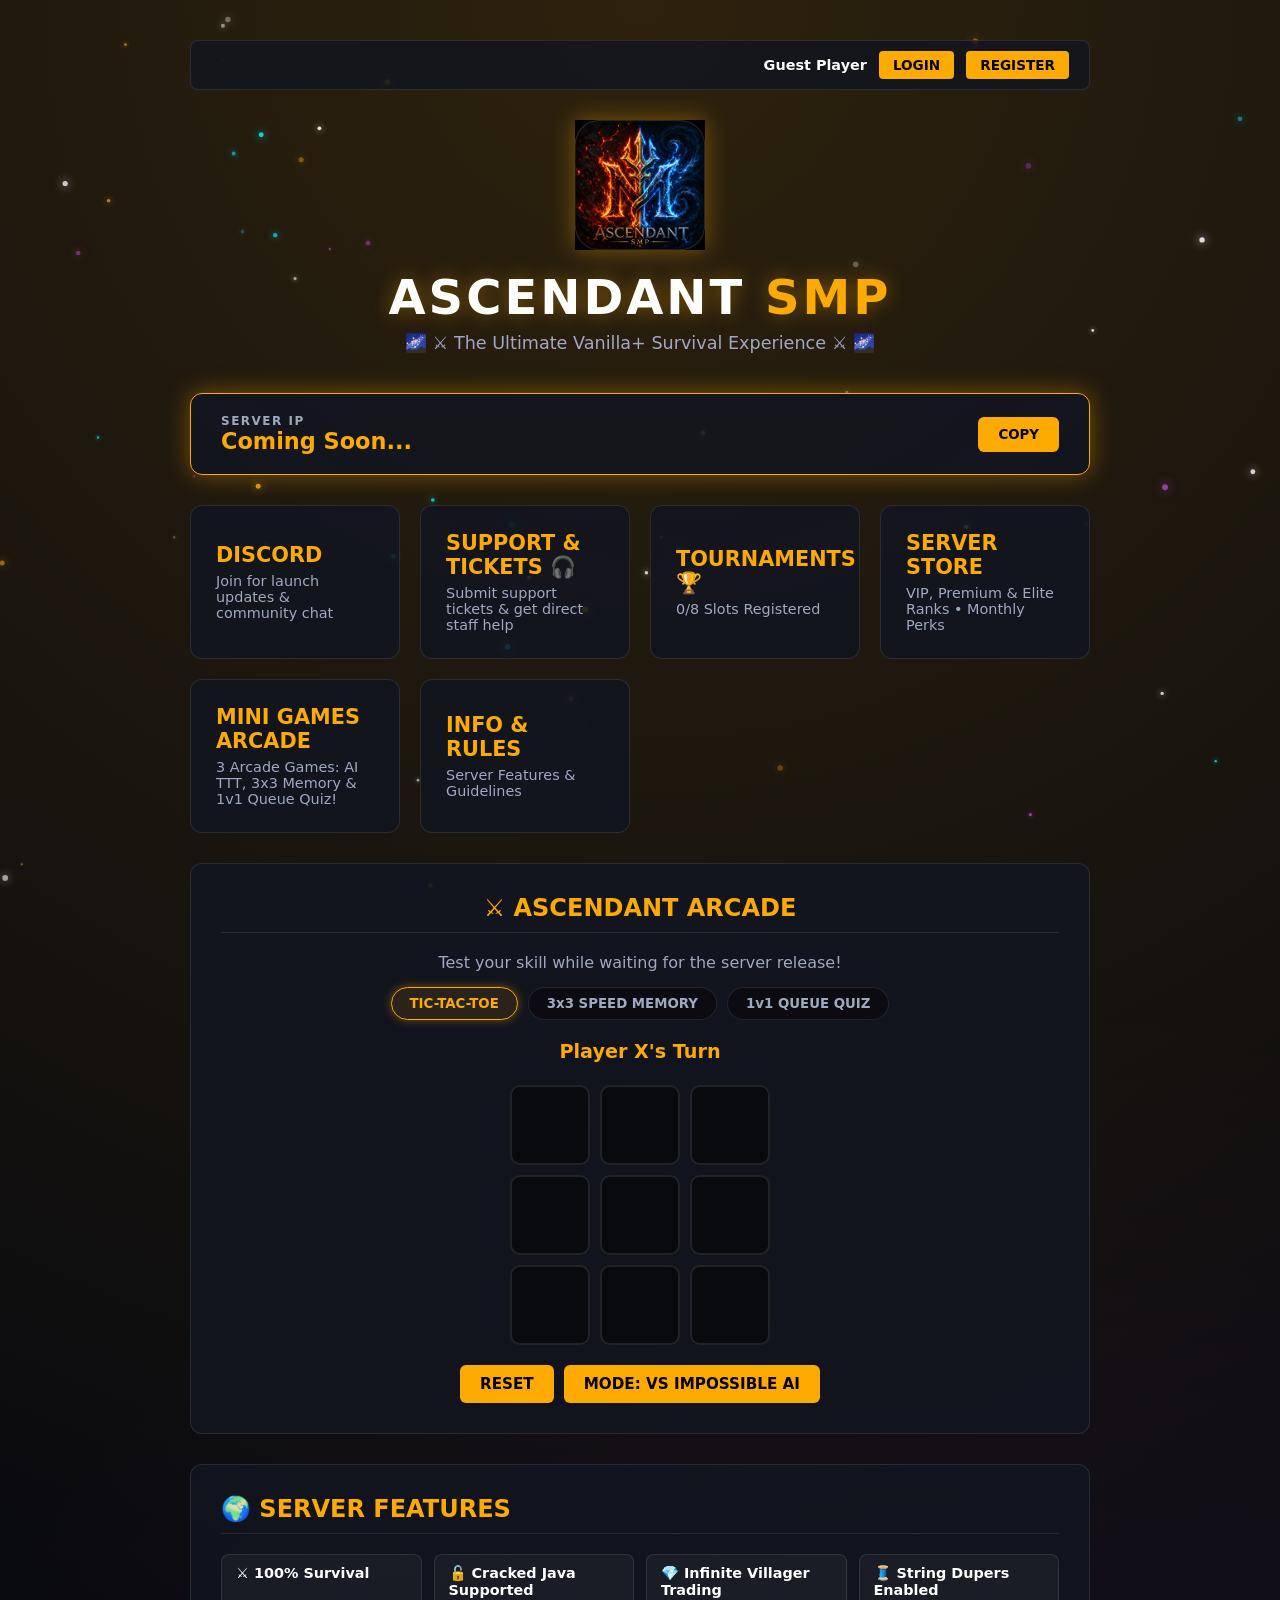
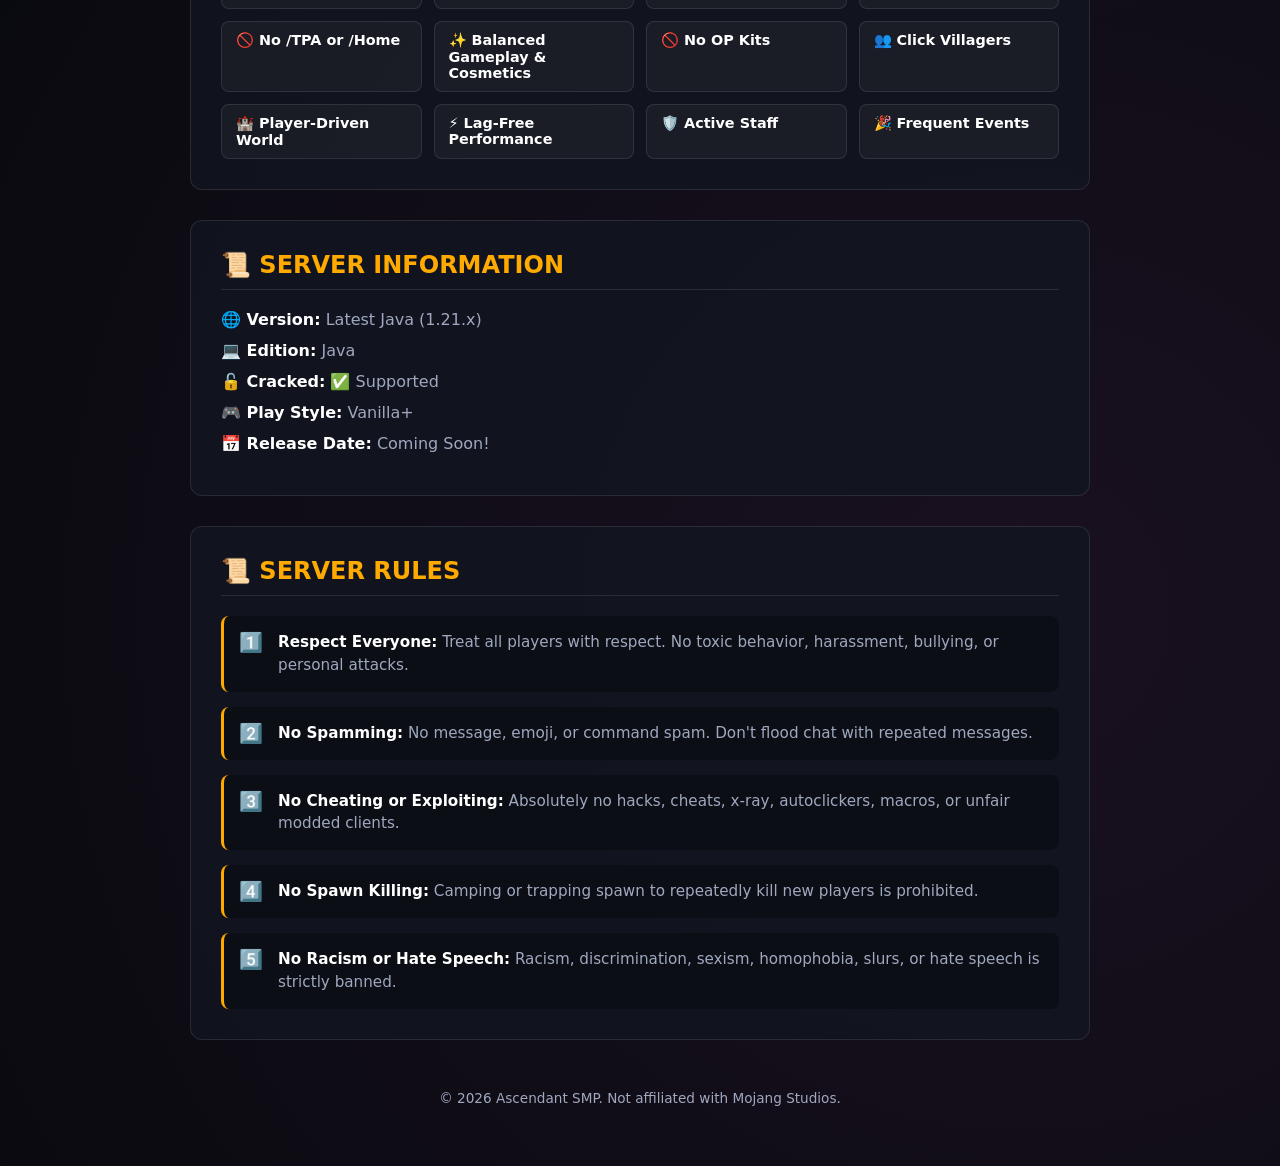
<file: index.html>
<!DOCTYPE html>
<html lang="en">
<head>
  <meta charset="UTF-8" />
  <meta name="viewport" content="width=device-width, initial-scale=1.0" />
  <title>Ascendant SMP | Official Network</title>
  <link rel="icon" type="image/png" href="logo.png">
  
  <style>
    :root {
      --bg-dark: #090a0f;
      --card-bg: rgba(18, 22, 32, 0.85);
      --gold: #ffaa00;
      --gold-glow: rgba(255, 170, 0, 0.4);
      --text-main: #ffffff;
      --text-sub: #a0a8c0;
      --border-color: rgba(255, 255, 255, 0.1);
      --elite-cyan: #00f2fe;
      --elite-glow: rgba(0, 242, 254, 0.4);
      --red: #ff4757;
      --green: #2ed573;
    }

    html { scroll-behavior: smooth; }

    * { box-sizing: border-box; margin: 0; padding: 0; font-family: 'Segoe UI', system-ui, -apple-system, sans-serif; }

    body {
      background-color: var(--bg-dark);
      background-image: 
        radial-gradient(circle at 50% 0%, rgba(255, 170, 0, 0.15) 0%, transparent 60%),
        radial-gradient(circle at 80% 80%, rgba(171, 71, 188, 0.1) 0%, transparent 50%);
      color: var(--text-main);
      min-height: 100vh;
      display: flex;
      justify-content: center;
      padding: 40px 20px;
      position: relative;
      overflow-x: hidden;
    }

    #particleCanvas {
      position: fixed;
      top: 0; left: 0;
      width: 100vw; height: 100vh;
      pointer-events: none;
      z-index: 0;
    }

    .container {
      max-width: 900px;
      width: 100%;
      display: flex;
      flex-direction: column;
      gap: 30px;
      position: relative;
      z-index: 1;
    }

    /* AUTH BAR TOP RIGHT */
    .user-auth-bar {
      display: flex;
      justify-content: flex-end;
      align-items: center;
      gap: 12px;
      background: var(--card-bg);
      border: 1px solid var(--border-color);
      padding: 10px 20px;
      border-radius: 8px;
    }

    .user-info-text {
      font-size: 0.9rem;
      font-weight: 700;
      color: var(--text-main);
    }

    .user-info-text span {
      color: var(--gold);
    }

    .auth-btn {
      background: var(--gold);
      color: #000;
      border: none;
      padding: 6px 14px;
      font-weight: 800;
      border-radius: 4px;
      cursor: pointer;
      font-size: 0.85rem;
      transition: 0.2s;
    }

    .auth-btn:hover {
      transform: scale(1.05);
    }

    .auth-btn.admin-btn {
      background: var(--elite-cyan);
    }

    .auth-btn.logout-btn {
      background: var(--red);
      color: #fff;
    }

    header { text-align: center; margin-bottom: 10px; }

    .header-logo-img {
      max-width: 130px;
      height: auto;
      margin-bottom: 15px;
      filter: drop-shadow(0px 0px 12px var(--gold-glow));
      transition: transform 0.3s ease;
    }

    .header-logo-img:hover { transform: scale(1.05); }

    .logo { font-size: 3rem; font-weight: 900; letter-spacing: 3px; text-shadow: 0 0 20px var(--gold-glow); }
    .logo span { color: var(--gold); }
    .tagline { color: var(--text-sub); font-size: 1.1rem; margin-top: 8px; }

    .ip-card {
      background: var(--card-bg);
      border: 1px solid var(--gold);
      box-shadow: 0 0 25px var(--gold-glow);
      border-radius: 12px;
      padding: 20px 30px;
      display: flex;
      justify-content: space-between;
      align-items: center;
      cursor: pointer;
      transition: transform 0.2s;
    }

    .ip-card:hover { transform: translateY(-2px); }

    .ip-info { display: flex; flex-direction: column; }
    .ip-info .label { font-size: 0.75rem; color: var(--text-sub); letter-spacing: 1.5px; font-weight: 700; }
    .ip-address { font-size: 1.4rem; font-weight: 800; color: var(--gold); }

    .copy-btn {
      background: var(--gold);
      color: #000;
      border: none;
      padding: 10px 20px;
      font-weight: 900;
      border-radius: 6px;
      cursor: pointer;
      transition: 0.2s;
    }

    .card-grid {
      display: grid;
      grid-template-columns: repeat(auto-fit, minmax(200px, 1fr));
      gap: 20px;
    }

    .card {
      background: var(--card-bg);
      border: 1px solid var(--border-color);
      border-radius: 12px;
      padding: 25px;
      text-decoration: none;
      color: var(--text-main);
      transition: all 0.25s ease;
      display: flex;
      align-items: center;
    }

    .card:hover {
      border-color: var(--gold);
      box-shadow: 0 0 20px var(--gold-glow);
      transform: translateY(-4px);
    }

    .card h3 { font-size: 1.3rem; color: var(--gold); margin-bottom: 6px; }
    .card p { color: var(--text-sub); font-size: 0.9rem; }

    .info-section {
      background: var(--card-bg);
      border: 1px solid var(--border-color);
      border-radius: 12px;
      padding: 30px;
    }

    .info-section h2 {
      font-size: 1.5rem;
      color: var(--gold);
      margin-bottom: 20px;
      border-bottom: 1px solid var(--border-color);
      padding-bottom: 10px;
    }

    .features-grid {
      display: grid;
      grid-template-columns: repeat(auto-fill, minmax(200px, 1fr));
      gap: 12px;
    }

    .feature-tag {
      background: rgba(255, 255, 255, 0.04);
      border: 1px solid var(--border-color);
      padding: 10px 14px;
      border-radius: 8px;
      font-size: 0.9rem;
      font-weight: 600;
    }

    .info-list p { margin-bottom: 12px; font-size: 1rem; color: var(--text-sub); }
    .info-list strong { color: var(--text-main); }

    .rules-box { display: flex; flex-direction: column; gap: 15px; }

    .rule-item {
      display: flex;
      gap: 15px;
      background: rgba(0, 0, 0, 0.3);
      padding: 15px;
      border-radius: 8px;
      border-left: 3px solid var(--gold);
    }

    .rule-num { font-size: 1.2rem; }
    .rule-item p { font-size: 0.95rem; color: var(--text-sub); line-height: 1.5; }
    .rule-item strong { color: var(--text-main); }

    /* ARCADE STYLES */
    .game-section { text-align: center; }
    .game-nav { display: flex; justify-content: center; gap: 10px; margin-bottom: 20px; flex-wrap: wrap; }

    .tab-btn {
      background: rgba(0, 0, 0, 0.4);
      border: 1px solid var(--border-color);
      color: var(--text-sub);
      padding: 8px 18px;
      border-radius: 20px;
      font-weight: 700;
      cursor: pointer;
      transition: all 0.2s ease;
    }

    .tab-btn.active {
      border-color: var(--gold);
      color: var(--gold);
      background: rgba(255, 170, 0, 0.1);
      box-shadow: 0 0 10px var(--gold-glow);
    }

    .game-box { display: none; flex-direction: column; align-items: center; gap: 15px; }
    .game-box.active-game { display: flex; }
    .game-status { font-size: 1.2rem; font-weight: 800; color: var(--gold); min-height: 30px; }

    .ttt-board {
      display: grid;
      grid-template-columns: repeat(3, 80px);
      grid-template-rows: repeat(3, 80px);
      gap: 10px;
    }

    .ttt-cell {
      background: rgba(0, 0, 0, 0.5);
      border: 2px solid var(--border-color);
      border-radius: 10px;
      font-size: 2.2rem;
      font-weight: 900;
      display: flex;
      justify-content: center;
      align-items: center;
      cursor: pointer;
      user-select: none;
      transition: all 0.2s ease;
    }

    .ttt-cell:hover { border-color: var(--gold); background: rgba(255, 170, 0, 0.1); }
    .ttt-cell.x-mark { color: var(--gold); }
    .ttt-cell.o-mark { color: var(--elite-cyan); }

    .memory-board {
      display: grid;
      grid-template-columns: repeat(3, 80px);
      grid-template-rows: repeat(3, 80px);
      gap: 10px;
    }

    .mem-pad {
      border-radius: 10px;
      cursor: pointer;
      opacity: 0.35;
      transition: all 0.12s ease;
      border: 2px solid rgba(255, 255, 255, 0.1);
      background: #1e2538;
    }

    .mem-pad:active, .mem-pad.lit {
      opacity: 1;
      transform: scale(1.06);
      border-color: #fff;
      box-shadow: 0 0 20px var(--gold);
      background: var(--gold);
    }

    .quiz-container { width: 100%; max-width: 600px; display: flex; flex-direction: column; gap: 15px; }

    .queue-box {
      background: rgba(0, 0, 0, 0.4);
      border: 1px solid var(--border-color);
      border-radius: 10px;
      padding: 20px;
      display: flex;
      flex-direction: column;
      align-items: center;
      gap: 12px;
    }

    .queue-count { font-size: 1.1rem; color: var(--text-sub); font-weight: 700; }
    .queue-count span { color: var(--gold); font-size: 1.3rem; }

    .quiz-scores { display: flex; justify-content: space-between; width: 100%; font-size: 1.2rem; font-weight: 900; }
    .p1-score { color: var(--gold); }
    .p2-score { color: var(--elite-cyan); }

    .quiz-card {
      background: rgba(0, 0, 0, 0.5);
      border: 1px solid var(--gold);
      border-radius: 12px;
      padding: 20px;
      font-size: 1.2rem;
      font-weight: 800;
      min-height: 100px;
      display: flex;
      justify-content: center;
      align-items: center;
      text-align: center;
    }

    .quiz-answers-grid { display: grid; grid-template-columns: repeat(2, 1fr); gap: 10px; width: 100%; }

    .ans-btn {
      background: rgba(255, 255, 255, 0.05);
      border: 1px solid var(--border-color);
      color: #fff;
      padding: 12px;
      border-radius: 8px;
      font-weight: 700;
      font-size: 0.95rem;
      cursor: pointer;
      transition: 0.2s;
    }

    .ans-btn:hover:not(:disabled) { border-color: var(--gold); background: rgba(255, 170, 0, 0.15); }
    .ans-btn:disabled { opacity: 0.5; cursor: not-allowed; }

    .game-controls { display: flex; gap: 10px; margin-top: 5px; }

    .game-btn {
      background: var(--gold);
      color: #000;
      border: none;
      padding: 10px 20px;
      font-weight: 800;
      border-radius: 6px;
      cursor: pointer;
      transition: 0.2s;
      font-size: 0.95rem;
    }

    .game-btn:hover { transform: scale(1.05); }
    .game-btn.leave-btn { background: var(--red); color: #fff; }

    /* MODAL SHARED STYLES */
    .modal-overlay {
      display: none;
      position: fixed;
      top: 0; left: 0;
      width: 100%; height: 100%;
      background: rgba(5, 6, 9, 0.88);
      backdrop-filter: blur(12px);
      z-index: 100;
      justify-content: center;
      align-items: center;
      padding: 20px;
    }

    .modal-content {
      background: var(--card-bg);
      border: 1px solid var(--gold);
      box-shadow: 0 0 35px var(--gold-glow);
      border-radius: 16px;
      max-width: 1000px;
      width: 100%;
      padding: 30px;
      position: relative;
      text-align: center;
      max-height: 90vh;
      overflow-y: auto;
    }

    .form-modal-content { max-width: 450px; }
    .admin-modal-content { max-width: 800px; text-align: left; }
    .support-modal-content { max-width: 600px; text-align: left; }

    .close-btn { position: absolute; top: 15px; right: 20px; font-size: 2rem; color: var(--text-sub); cursor: pointer; }
    .close-btn:hover { color: var(--gold); }

    .modal-title { font-size: 2.2rem; font-weight: 900; letter-spacing: 2px; }
    .modal-title span { color: var(--gold); }
    .modal-sub { color: var(--text-sub); margin-bottom: 20px; font-size: 0.95rem; }

    /* FORM STYLES FOR AUTH & TICKETS */
    .auth-form { display: flex; flex-direction: column; gap: 15px; margin-top: 15px; text-align: left; }
    .form-group { display: flex; flex-direction: column; gap: 6px; }
    .form-group label { font-size: 0.85rem; font-weight: 700; color: var(--text-sub); }

    .form-input, .form-select, .form-textarea {
      background: rgba(0, 0, 0, 0.5);
      border: 1px solid var(--border-color);
      padding: 10px 14px;
      border-radius: 6px;
      color: #fff;
      font-size: 0.95rem;
      outline: none;
    }

    .form-select option { background: #121620; color: #fff; }

    .form-input:focus, .form-select:focus, .form-textarea:focus { border-color: var(--gold); }

    .form-submit-btn {
      background: var(--gold);
      color: #000;
      border: none;
      padding: 12px;
      font-weight: 800;
      border-radius: 6px;
      cursor: pointer;
      margin-top: 10px;
      font-size: 1rem;
    }

    .form-hint {
      font-size: 0.78rem;
      color: var(--text-sub);
      background: rgba(255, 170, 0, 0.08);
      border: 1px solid rgba(255, 170, 0, 0.3);
      padding: 8px;
      border-radius: 6px;
      margin-top: 5px;
    }

    .form-toggle-link { font-size: 0.85rem; color: var(--text-sub); margin-top: 15px; cursor: pointer; text-align: center; }
    .form-toggle-link span { color: var(--gold); text-decoration: underline; }

    /* ADMIN PANEL STYLES */
    .admin-table { width: 100%; border-collapse: collapse; margin-top: 20px; }
    .admin-table th, .admin-table td { border: 1px solid var(--border-color); padding: 10px; text-align: left; font-size: 0.9rem; }
    .admin-table th { background: rgba(0, 0, 0, 0.5); color: var(--gold); }

    .admin-action-btn {
      background: var(--red);
      color: #fff;
      border: none;
      padding: 4px 8px;
      border-radius: 4px;
      cursor: pointer;
      font-size: 0.75rem;
    }

    /* STORE MODAL STYLES */
    .phone-payment-box {
      background: rgba(255, 170, 0, 0.08);
      border: 1px dashed var(--gold);
      border-radius: 10px;
      padding: 15px;
      margin-bottom: 25px;
      text-align: center;
    }

    .pay-title { font-size: 0.9rem; color: var(--text-sub); font-weight: 700; display: block; margin-bottom: 8px; }

    .phone-number-display {
      display: inline-flex;
      align-items: center;
      gap: 12px;
      background: rgba(0, 0, 0, 0.5);
      border: 1px solid var(--border-color);
      padding: 8px 16px;
      border-radius: 8px;
      font-weight: 800;
      font-size: 1.1rem;
      color: var(--gold);
      cursor: pointer;
      margin-bottom: 8px;
    }

    .copy-phone-btn {
      background: var(--gold);
      color: #000;
      border: none;
      padding: 4px 10px;
      font-size: 0.75rem;
      font-weight: 900;
      border-radius: 4px;
      cursor: pointer;
    }

    .pay-instruction { font-size: 0.8rem; color: var(--text-sub); }

    .ranks-grid { display: grid; grid-template-columns: repeat(auto-fit, minmax(260px, 1fr)); gap: 20px; }

    .rank-card {
      background: rgba(0, 0, 0, 0.4);
      border: 1px solid rgba(255, 255, 255, 0.1);
      border-radius: 12px;
      padding: 25px 20px;
      position: relative;
      display: flex;
      flex-direction: column;
      justify-content: space-between;
    }

    .vip-theme { border-color: rgba(255, 170, 0, 0.4); }
    .premium-theme { border-color: rgba(171, 71, 188, 0.5); box-shadow: 0 0 20px rgba(171, 71, 188, 0.15); }
    .elite-theme { border-color: var(--elite-cyan); box-shadow: 0 0 25px var(--elite-glow); }

    .rank-badge {
      position: absolute;
      top: -12px; right: 20px;
      background: var(--gold);
      color: #000;
      font-size: 0.7rem;
      font-weight: 900;
      padding: 4px 10px;
      border-radius: 20px;
    }
    .gold-badge { background: #ab47bc; color: #fff; }
    .cyan-badge { background: var(--elite-cyan); color: #000; }

    .rank-card h3 { font-size: 1.6rem; margin-top: 5px; }
    .vip-theme h3 { color: var(--gold); }
    .premium-theme h3 { color: #d1c4e9; }
    .elite-theme h3 { color: var(--elite-cyan); }

    .price-box { font-size: 2.2rem; font-weight: 900; margin: 10px 0; }
    .currency { font-size: 1.1rem; vertical-align: super; }
    .period { font-size: 0.85rem; color: var(--text-sub); font-weight: normal; }

    .billing-options { display: flex; gap: 6px; justify-content: center; margin-bottom: 15px; flex-wrap: wrap; }
    .plan-chip { font-size: 0.72rem; background: rgba(255, 255, 255, 0.05); padding: 4px 8px; border-radius: 6px; color: var(--text-sub); }
    .plan-chip.highlight { border: 1px solid var(--gold); color: var(--gold); }
    .plan-chip.elite-highlight { border: 1px solid var(--elite-cyan); color: var(--elite-cyan); }

    .rank-features {
      list-style: none;
      text-align: left;
      margin: 15px 0 20px 0;
      display: flex;
      flex-direction: column;
      gap: 8px;
      font-size: 0.88rem;
      color: var(--text-sub);
    }

    .buy-btn {
      display: block;
      text-decoration: none;
      padding: 12px;
      border-radius: 8px;
      font-weight: 800;
      letter-spacing: 1px;
    }

    .vip-btn { background: var(--gold); color: #000; }
    .premium-btn { background: #ab47bc; color: #fff; }
    .elite-btn { background: var(--elite-cyan); color: #000; }

    footer { text-align: center; color: var(--text-sub); font-size: 0.85rem; padding: 20px 0; }
  </style>
</head>
<body>

  <canvas id="particleCanvas"></canvas>

  <main class="container">

    <!-- USER AUTHENTICATION BAR -->
    <div class="user-auth-bar">
      <div id="userDisplay" class="user-info-text">Guest Player</div>
      <button id="loginAuthBtn" class="auth-btn" onclick="openAuthModal('login')">LOGIN</button>
      <button id="registerAuthBtn" class="auth-btn" onclick="openAuthModal('register')">REGISTER</button>
      <button id="adminPanelBtn" class="auth-btn admin-btn" onclick="openAdminModal()" style="display: none;">ADMIN PANEL</button>
      <button id="logoutAuthBtn" class="auth-btn logout-btn" onclick="logoutUser()" style="display: none;">LOGOUT</button>
    </div>
    
    <header>
      <img src="logo.png" alt="Ascendant SMP Logo" class="header-logo-img">
      <h1 class="logo">ASCENDANT <span>SMP</span></h1>
      <p class="tagline">🌌 ⚔️ The Ultimate Vanilla+ Survival Experience ⚔️ 🌌</p>
    </header>

    <div class="ip-card" onclick="copyIP()">
      <div class="ip-info">
        <span class="label">SERVER IP</span>
        <span class="ip-address" id="serverIP">Coming Soon...</span>
      </div>
      <button class="copy-btn" id="copyBtn">COPY</button>
    </div>

    <!-- Navigation Cards -->
    <section class="card-grid">
      <a href="https://discord.gg/4ePCP9JZuA" target="_blank" class="card">
        <div class="card-content">
          <h3>DISCORD</h3>
          <p>Join for launch updates & community chat</p>
        </div>
      </a>

      <!-- DIRECT SUPPORT & TICKET CARD -->
      <div onclick="openSupportModal()" class="card" style="cursor: pointer;">
        <div class="card-content">
          <h3>SUPPORT & TICKETS 🎧</h3>
          <p>Submit support tickets & get direct staff help</p>
        </div>
      </div>

      <!-- TOURNAMENTS CARD -->
      <a href="tournaments.html" class="card">
        <div class="card-content">
          <h3>TOURNAMENTS 🏆</h3>
          <p id="tourneyCardSub">8-Player Bracket Registration</p>
        </div>
      </a>

      <div onclick="openStoreModal()" class="card" style="cursor: pointer;">
        <div class="card-content">
          <h3>SERVER STORE</h3>
          <p>VIP, Premium & Elite Ranks &bull; Monthly Perks</p>
        </div>
      </div>

      <a href="#minigame-section" class="card">
        <div class="card-content">
          <h3>MINI GAMES ARCADE</h3>
          <p>3 Arcade Games: AI TTT, 3x3 Memory & 1v1 Queue Quiz!</p>
        </div>
      </a>

      <a href="#rules-section" class="card">
        <div class="card-content">
          <h3>INFO & RULES</h3>
          <p>Server Features & Guidelines</p>
        </div>
      </a>
    </section>

    <!-- Mini Game Section -->
    <section id="minigame-section" class="info-section game-section">
      <h2>⚔️ ASCENDANT ARCADE</h2>
      <p style="color: var(--text-sub); margin-bottom: 15px;">Test your skill while waiting for the server release!</p>
      
      <div class="game-nav">
        <button class="tab-btn active" onclick="switchGame('ttt')">TIC-TAC-TOE</button>
        <button class="tab-btn" onclick="switchGame('memory')">3x3 SPEED MEMORY</button>
        <button class="tab-btn" onclick="switchGame('quiz')">1v1 QUEUE QUIZ</button>
      </div>

      <!-- Game 1: Tic Tac Toe -->
      <div id="tttGame" class="game-box active-game">
        <div class="game-status" id="gameStatus">Player X's Turn</div>
        <div class="ttt-board" id="tttBoard">
          <div class="ttt-cell" onclick="makeMove(0)"></div>
          <div class="ttt-cell" onclick="makeMove(1)"></div>
          <div class="ttt-cell" onclick="makeMove(2)"></div>
          <div class="ttt-cell" onclick="makeMove(3)"></div>
          <div class="ttt-cell" onclick="makeMove(4)"></div>
          <div class="ttt-cell" onclick="makeMove(5)"></div>
          <div class="ttt-cell" onclick="makeMove(6)"></div>
          <div class="ttt-cell" onclick="makeMove(7)"></div>
          <div class="ttt-cell" onclick="makeMove(8)"></div>
        </div>
        <div class="game-controls">
          <button class="game-btn" onclick="resetGame()">RESET</button>
          <button class="game-btn" id="aiBtn" onclick="toggleAI()">MODE: VS IMPOSSIBLE AI</button>
        </div>
      </div>

      <!-- Game 2: 3x3 Speed Memory Matrix -->
      <div id="memoryGame" class="game-box">
        <div class="game-status" id="memStatus">Press START to play 3x3 Memory!</div>
        <div class="memory-board">
          <div class="mem-pad" id="pad0" onclick="padClick(0)"></div>
          <div class="mem-pad" id="pad1" onclick="padClick(1)"></div>
          <div class="mem-pad" id="pad2" onclick="padClick(2)"></div>
          <div class="mem-pad" id="pad3" onclick="padClick(3)"></div>
          <div class="mem-pad" id="pad4" onclick="padClick(4)"></div>
          <div class="mem-pad" id="pad5" onclick="padClick(5)"></div>
          <div class="mem-pad" id="pad6" onclick="padClick(6)"></div>
          <div class="mem-pad" id="pad7" onclick="padClick(7)"></div>
          <div class="mem-pad" id="pad8" onclick="padClick(8)"></div>
        </div>
        <div class="game-controls">
          <button class="game-btn" onclick="startMemoryGame()">START GAME</button>
        </div>
      </div>

      <!-- Game 3: 1v1 MATCHMAKING QUEUE QUIZ -->
      <div id="quizGame" class="game-box">
        <div class="quiz-container">
          <div class="queue-box" id="queueBox">
            <div class="queue-count">Players in Lobby: <span id="lobbyCount">0 / 2</span></div>
            <div class="game-status" id="queueStatus">Click JOIN QUEUE to enter matchmaking!</div>
            <div class="game-controls">
              <button class="game-btn" id="joinQueueBtn" onclick="toggleQueue()">JOIN QUEUE</button>
            </div>
          </div>

          <div id="matchArea" style="display: none; flex-direction: column; gap: 15px;">
            <div class="quiz-scores">
              <span class="p1-score">YOU (P1): <span id="p1Score">0</span></span>
              <span class="p2-score"><span id="p2Name">OPPONENT</span> (P2): <span id="p2Score">0</span></span>
            </div>
            <div class="game-status" id="quizStatus">First to 5 Points Wins!</div>
            <div class="quiz-card" id="quizQuestion">❓ Match Starting...</div>
            <div class="quiz-answers-grid" id="quizAnswers">
              <button class="ans-btn" onclick="answerQuiz(0)">Option A</button>
              <button class="ans-btn" onclick="answerQuiz(1)">Option B</button>
              <button class="ans-btn" onclick="answerQuiz(2)">Option C</button>
              <button class="ans-btn" onclick="answerQuiz(3)">Option D</button>
            </div>
            <div class="game-controls" style="justify-content: center;">
              <button class="game-btn leave-btn" onclick="leaveQuizMatch()">LEAVE MATCH</button>
            </div>
          </div>
        </div>
      </div>

    </section>

    <section class="info-section">
      <h2>🌍 SERVER FEATURES</h2>
      <div class="features-grid">
        <div class="feature-tag">⚔️ 100% Survival</div>
        <div class="feature-tag">🔓 Cracked Java Supported</div>
        <div class="feature-tag">💎 Infinite Villager Trading</div>
        <div class="feature-tag">🧵 String Dupers Enabled</div>
        <div class="feature-tag">🚫 No /TPA or /Home</div>
        <div class="feature-tag">✨ Balanced Gameplay & Cosmetics</div>
        <div class="feature-tag">🚫 No OP Kits</div>
        <div class="feature-tag">👥 Click Villagers</div>
        <div class="feature-tag">🏰 Player-Driven World</div>
        <div class="feature-tag">⚡ Lag-Free Performance</div>
        <div class="feature-tag">🛡️ Active Staff</div>
        <div class="feature-tag">🎉 Frequent Events</div>
      </div>
    </section>

    <section class="info-section">
      <h2>📜 SERVER INFORMATION</h2>
      <div class="info-list">
        <p><strong>🌐 Version:</strong> Latest Java (1.21.x)</p>
        <p><strong>💻 Edition:</strong> Java</p>
        <p><strong>🔓 Cracked:</strong> ✅ Supported</p>
        <p><strong>🎮 Play Style:</strong> Vanilla+</p>
        <p><strong>📅 Release Date:</strong> Coming Soon!</p>
      </div>
    </section>

    <section id="rules-section" class="info-section">
      <h2>📜 SERVER RULES</h2>
      <div class="rules-box">
        <div class="rule-item">
          <span class="rule-num">1️⃣</span>
          <p><strong>Respect Everyone:</strong> Treat all players with respect. No toxic behavior, harassment, bullying, or personal attacks.</p>
        </div>
        <div class="rule-item">
          <span class="rule-num">2️⃣</span>
          <p><strong>No Spamming:</strong> No message, emoji, or command spam. Don't flood chat with repeated messages.</p>
        </div>
        <div class="rule-item">
          <span class="rule-num">3️⃣</span>
          <p><strong>No Cheating or Exploiting:</strong> Absolutely no hacks, cheats, x-ray, autoclickers, macros, or unfair modded clients.</p>
        </div>
        <div class="rule-item">
          <span class="rule-num">4️⃣</span>
          <p><strong>No Spawn Killing:</strong> Camping or trapping spawn to repeatedly kill new players is prohibited.</p>
        </div>
        <div class="rule-item">
          <span class="rule-num">5️⃣</span>
          <p><strong>No Racism or Hate Speech:</strong> Racism, discrimination, sexism, homophobia, slurs, or hate speech is strictly banned.</p>
        </div>
      </div>
    </section>

    <footer>
      <p>&copy; 2026 Ascendant SMP. Not affiliated with Mojang Studios.</p>
    </footer>

  </main>

  <!-- LOGIN / REGISTER MODAL -->
  <div id="authModal" class="modal-overlay">
    <div class="modal-content form-modal-content">
      <span class="close-btn" onclick="closeAuthModal()">&times;</span>
      <h2 class="modal-title" id="authTitle">PLAYER <span>LOGIN</span></h2>
      <p class="modal-sub" id="authSub">Access your Ascendant SMP profile</p>

      <form id="authForm" class="auth-form" onsubmit="handleAuthSubmit(event)">
        <div class="form-group">
          <label for="authUsername">Minecraft Ign / Username</label>
          <input type="text" id="authUsername" class="form-input" required placeholder="ali / fares / Admin">
        </div>
        <div class="form-group">
          <label for="authPassword">Password</label>
          <input type="password" id="authPassword" class="form-input" required placeholder="••••••••">
        </div>
        <div class="form-hint">
          🔑 Admin Accounts: <strong>ali</strong> & <strong>fares</strong> (Password: <code>123</code>)
        </div>
        <button type="submit" class="form-submit-btn" id="authSubmitBtn">LOGIN</button>
      </form>

      <div class="form-toggle-link" id="authToggleLink" onclick="toggleAuthMode()">
        Don't have an account? <span>Register Here</span>
      </div>
    </div>
  </div>

  <!-- ADMIN PANEL MODAL -->
  <div id="adminModal" class="modal-overlay">
    <div class="modal-content admin-modal-content">
      <span class="close-btn" onclick="closeAdminModal()">&times;</span>
      <h2 class="modal-title">ADMIN <span>PANEL</span></h2>
      <p class="modal-sub">Manage registered players and server data</p>

      <table class="admin-table">
        <thead>
          <tr>
            <th>Username</th>
            <th>Role</th>
            <th>Actions</th>
          </tr>
        </thead>
        <tbody id="adminUsersTable">
          <!-- Rendered via JS -->
        </tbody>
      </table>
    </div>
  </div>

  <!-- SUPPORT & TICKET MODAL -->
  <div id="supportModal" class="modal-overlay">
    <div class="modal-content support-modal-content">
      <span class="close-btn" onclick="closeSupportModal()">&times;</span>
      <h2 class="modal-title" style="text-align: center;">SUPPORT & <span>TICKETS</span> 🎧</h2>
      <p class="modal-sub" style="text-align: center;">Submit a direct ticket to staff below</p>

      <form id="supportTicketForm" class="auth-form" onsubmit="handleSupportSubmit(event)">
        <div class="form-group">
          <label for="ticketIGN">Minecraft Username (IGN)</label>
          <input type="text" id="ticketIGN" class="form-input" required placeholder="e.g. Stev3">
        </div>

        <div class="form-group">
          <label for="ticketType">Request Category</label>
          <select id="ticketType" class="form-select" required>
            <option value="Rank Claim / Payment">Store Rank Claim / Payment Proof</option>
            <option value="Account Recovery">Account / Password Recovery</option>
            <option value="Bug / Technical Issue">Bug Report / Technical Support</option>
            <option value="Player Report">Player Report</option>
            <option value="General Question">General Support</option>
          </select>
        </div>

        <div class="form-group">
          <label for="ticketMsg">Details / Transaction Reference</label>
          <textarea id="ticketMsg" class="form-textarea" rows="4" required placeholder="Describe your issue or include CliQ transfer details..."></textarea>
        </div>

        <button type="submit" class="form-submit-btn">SUBMIT TICKET</button>
      </form>
    </div>
  </div>

  <!-- STORE MODAL POPUP -->
  <div id="storeModal" class="modal-overlay">
    <div class="modal-content">
      <span class="close-btn" onclick="closeStoreModal()">&times;</span>
      <h2 class="modal-title">ASCENDANT <span>STORE</span></h2>
      <p class="modal-sub">📱 Mobile Wallet & CliQ Payment Transfer Supported!</p>

      <div class="phone-payment-box">
        <span class="pay-title">📲 Payment Transfer Number / CliQ:</span>
        <div class="phone-number-display" onclick="copyPhone()">
          <span id="phoneNum">00962790451588</span>
          <button class="copy-phone-btn" id="copyPhoneBtn">COPY NUMBER</button>
        </div>
        <p class="pay-instruction">Send payment to the number above, then submit your transfer screenshot or reference in a support ticket!</p>
      </div>

      <div class="ranks-grid">
        <div class="rank-card vip-theme">
          <div class="rank-badge">POPULAR</div>
          <h3>VIP RANK</h3>
          <div class="price-box">2 <span class="currency">JOD</span><span class="period">/mo</span></div>
          <div class="billing-options">
            <span class="plan-chip">1 Mo: 2 JOD</span>
            <span class="plan-chip">3 Mos: 5.5 JOD</span>
            <span class="plan-chip highlight">1 Yr: 20 JOD</span>
          </div>
          <ul class="rank-features">
            <li>✨ <strong>[VIP]</strong> Gold Chat Badge</li>
            <li>🎨 Colored Chat & Nickname</li>
            <li>⚡ Priority Queue Access</li>
            <li>📦 Extra Player Vault Slot</li>
            <li>💬 Exclusive VIP Discord Role</li>
          </ul>
          <button onclick="openSupportModal()" class="buy-btn vip-btn" style="border:none; cursor:pointer; width:100%;">CLAIM VIA TICKET</button>
        </div>

        <div class="rank-card premium-theme">
          <div class="rank-badge gold-badge">RECOMMENDED</div>
          <h3>PREMIUM RANK</h3>
          <div class="price-box">5 <span class="currency">JOD</span><span class="period">/mo</span></div>
          <div class="billing-options">
            <span class="plan-chip">1 Mo: 5 JOD</span>
            <span class="plan-chip">3 Mos: 13.5 JOD</span>
            <span class="plan-chip highlight">1 Yr: 48 JOD</span>
          </div>
          <ul class="rank-features">
            <li>👑 <strong>[PREMIUM]</strong> Glowing Purple Badge</li>
            <li>🌈 Full RGB Nickname Formatting</li>
            <li>⚡ Instant Server Join Support</li>
            <li>📦 3x Player Vault Slots</li>
            <li>🛡️ Reserved Discord Channel Access</li>
            <li>🎉 Monthly Supporter Event Entry</li>
          </ul>
          <button onclick="openSupportModal()" class="buy-btn premium-btn" style="border:none; cursor:pointer; width:100%;">CLAIM VIA TICKET</button>
        </div>

        <div class="rank-card elite-theme">
          <div class="rank-badge cyan-badge">TOP TIER</div>
          <h3>ELITE RANK</h3>
          <div class="price-box">10 <span class="currency">JOD</span><span class="period">/mo</span></div>
          <div class="billing-options">
            <span class="plan-chip">1 Mo: 10 JOD</span>
            <span class="plan-chip">3 Mos: 27 JOD</span>
            <span class="plan-chip elite-highlight">1 Yr: 95 JOD</span>
          </div>
          <ul class="rank-features">
            <li>💎 <strong>[ELITE]</strong> Glowing Cyan Badge</li>
            <li>✨ Custom Animated RGB Prefix & Name</li>
            <li>⚡ Max Priority Queue + Reserved Slot</li>
            <li>📦 5x Player Vault Slots</li>
            <li>💫 Special Cosmetics & Particle Trails</li>
            <li>👑 Elite Discord Role & Private Lounge</li>
          </ul>
          <button onclick="openSupportModal()" class="buy-btn elite-btn" style="border:none; cursor:pointer; width:100%;">CLAIM VIA TICKET</button>
        </div>
      </div>
    </div>
  </div>

  <script>
    /* ========================================================
       1. PARTICLE CANVAS ANIMATION
    ======================================================== */
    const canvas = document.getElementById("particleCanvas");
    const ctx = canvas.getContext("2d");
    let particles = [];

    function resizeCanvas() {
      canvas.width = window.innerWidth;
      canvas.height = window.innerHeight;
    }
    window.addEventListener("resize", () => { resizeCanvas(); initParticles(); });
    resizeCanvas();

    const particleColors = ["#ffaa00", "#00f2fe", "#ab47bc", "#ffffff"];

    class Particle {
      constructor() { this.reset(true); }
      reset(initial = false) {
        this.x = Math.random() * canvas.width;
        this.y = initial ? Math.random() * canvas.height : canvas.height + 10;
        this.size = Math.random() * 2.2 + 0.8;
        this.speedX = (Math.random() - 0.5) * 0.45;
        this.speedY = -(Math.random() * 0.5 + 0.2);
        this.color = particleColors[Math.floor(Math.random() * particleColors.length)];
        this.alpha = Math.random() * 0.6 + 0.25;
      }
      update() {
        this.x += this.speedX;
        this.y += this.speedY;
        if (this.y < -10 || this.x < -10 || this.x > canvas.width + 10) this.reset(false);
      }
      draw() {
        ctx.save();
        ctx.globalAlpha = this.alpha;
        ctx.fillStyle = this.color;
        ctx.shadowBlur = this.size * 3.5;
        ctx.shadowColor = this.color;
        ctx.beginPath();
        ctx.arc(this.x, this.y, this.size, 0, Math.PI * 2);
        ctx.fill();
        ctx.restore();
      }
    }

    function initParticles() {
      particles = [];
      const particleCount = Math.min(Math.floor(window.innerWidth / 22), 60);
      for (let i = 0; i < particleCount; i++) particles.push(new Particle());
    }

    function animateParticles() {
      ctx.clearRect(0, 0, canvas.width, canvas.height);
      for (let i = 0; i < particles.length; i++) {
        particles[i].update();
        particles[i].draw();
      }
      requestAnimationFrame(animateParticles);
    }
    initParticles(); animateParticles();

    /* ========================================================
       2. USER AUTH & ADMIN MANAGEMENT (WITH ALI & FARES ACCS)
    ======================================================== */
    let authMode = "login";

    function initUsers() {
      let users = JSON.parse(localStorage.getItem("ascendant_users")) || [];
      
      const defaultAdmins = [
        { username: "Admin", password: "adminpassword", role: "admin" },
        { username: "ali", password: "123", role: "admin" },
        { username: "fares", password: "123", role: "admin" }
      ];

      defaultAdmins.forEach(admin => {
        if (!users.some(u => u.username.toLowerCase() === admin.username.toLowerCase())) {
          users.push(admin);
        }
      });

      localStorage.setItem("ascendant_users", JSON.stringify(users));
    }
    initUsers();

    function updateAuthBar() {
      const currentUser = JSON.parse(localStorage.getItem("ascendant_current_user"));
      const userDisplay = document.getElementById("userDisplay");
      const loginBtn = document.getElementById("loginAuthBtn");
      const regBtn = document.getElementById("registerAuthBtn");
      const adminBtn = document.getElementById("adminPanelBtn");
      const logoutBtn = document.getElementById("logoutAuthBtn");

      if (currentUser) {
        userDisplay.innerHTML = `Welcome, <span>${currentUser.username}</span>`;
        loginBtn.style.display = "none";
        regBtn.style.display = "none";
        logoutBtn.style.display = "inline-block";
        if (currentUser.role === "admin") {
          adminBtn.style.display = "inline-block";
        } else {
          adminBtn.style.display = "none";
        }
      } else {
        userDisplay.innerHTML = "Guest Player";
        loginBtn.style.display = "inline-block";
        regBtn.style.display = "inline-block";
        adminBtn.style.display = "none";
        logoutBtn.style.display = "none";
      }
    }
    updateAuthBar();

    function openAuthModal(mode) {
      authMode = mode;
      const modal = document.getElementById("authModal");
      const title = document.getElementById("authTitle");
      const sub = document.getElementById("authSub");
      const btn = document.getElementById("authSubmitBtn");
      const link = document.getElementById("authToggleLink");

      if (mode === "login") {
        title.innerHTML = "PLAYER <span>LOGIN</span>";
        sub.innerText = "Access your Ascendant SMP profile";
        btn.innerText = "LOGIN";
        link.innerHTML = 'Don\'t have an account? <span>Register Here</span>';
      } else {
        title.innerHTML = "PLAYER <span>REGISTRATION</span>";
        sub.innerText = "Create your account to start your journey";
        btn.innerText = "REGISTER";
        link.innerHTML = 'Already have an account? <span>Login Here</span>';
      }
      modal.style.display = "flex";
    }

    function closeAuthModal() {
      document.getElementById("authModal").style.display = "none";
      document.getElementById("authForm").reset();
    }

    function toggleAuthMode() {
      openAuthModal(authMode === "login" ? "register" : "login");
    }

    function handleAuthSubmit(e) {
      e.preventDefault();
      const userVal = document.getElementById("authUsername").value.trim();
      const passVal = document.getElementById("authPassword").value.trim();
      let users = JSON.parse(localStorage.getItem("ascendant_users")) || [];

      if (!userVal || !passVal) return;

      if (authMode === "register") {
        const exists = users.find(u => u.username.toLowerCase() === userVal.toLowerCase());
        if (exists) {
          alert("Username is already taken!");
          return;
        }
        const newUser = { username: userVal, password: passVal, role: "player" };
        users.push(newUser);
        localStorage.setItem("ascendant_users", JSON.stringify(users));
        localStorage.setItem("ascendant_current_user", JSON.stringify(newUser));
        alert("Registration Successful!");
      } else {
        const found = users.find(u => u.username.toLowerCase() === userVal.toLowerCase() && u.password === passVal);
        if (!found) {
          alert("Invalid Username or Password!");
          return;
        }
        localStorage.setItem("ascendant_current_user", JSON.stringify(found));
        alert(`Logged in successfully as ${found.username}!`);
      }

      closeAuthModal();
      updateAuthBar();
    }

    function logoutUser() {
      localStorage.removeItem("ascendant_current_user");
      updateAuthBar();
    }

    function openAdminModal() {
      const currentUser = JSON.parse(localStorage.getItem("ascendant_current_user"));
      if (!currentUser || currentUser.role !== "admin") {
        alert("Access Denied! You are not an admin.");
        return;
      }
      renderAdminTable();
      document.getElementById("adminModal").style.display = "flex";
    }

    function closeAdminModal() {
      document.getElementById("adminModal").style.display = "none";
    }

    function renderAdminTable() {
      const tbody = document.getElementById("adminUsersTable");
      const users = JSON.parse(localStorage.getItem("ascendant_users")) || [];
      tbody.innerHTML = "";

      users.forEach((u, index) => {
        const tr = document.createElement("tr");
        tr.innerHTML = `
          <td>${u.username}</td>
          <td>${u.role}</td>
          <td>
            ${u.role !== "admin" ? `<button class="admin-action-btn" onclick="deleteUser(${index})">Delete</button>` : '<em>Protected Admin</em>'}
          </td>
        `;
        tbody.appendChild(tr);
      });
    }

    function deleteUser(index) {
      let users = JSON.parse(localStorage.getItem("ascendant_users")) || [];
      if (confirm(`Are you sure you want to delete user ${users[index].username}?`)) {
        users.splice(index, 1);
        localStorage.setItem("ascendant_users", JSON.stringify(users));
        renderAdminTable();
      }
    }

    /* ========================================================
       3. SUPPORT TICKET SYSTEM & MODAL HELPERS
    ======================================================== */
    function openSupportModal() {
      if (document.getElementById("storeModal").style.display === "flex") {
        closeStoreModal();
      }
      document.getElementById("supportModal").style.display = "flex";
    }

    function closeSupportModal() {
      document.getElementById("supportModal").style.display = "none";
      document.getElementById("supportTicketForm").reset();
    }

    function handleSupportSubmit(e) {
      e.preventDefault();
      const ign = document.getElementById("ticketIGN").value;
      const category = document.getElementById("ticketType").value;
      alert(`Thank you ${ign}! Your support ticket for "${category}" has been submitted successfully.`);
      closeSupportModal();
    }

    function updateTournamentCard() {
      const registeredPlayers = JSON.parse(localStorage.getItem("ascendant_tournament_players")) || [];
      const sub = document.getElementById("tourneyCardSub");
      if (registeredPlayers.length >= 8) {
        sub.innerText = "8/8 Slots Full (Closed)";
        sub.style.color = "var(--red)";
      } else {
        sub.innerText = `${registeredPlayers.length}/8 Slots Registered`;
      }
    }
    updateTournamentCard();

    function copyIP() {
      const ip = document.getElementById("serverIP").innerText;
      if (ip === "Coming Soon...") { alert("Server IP is coming soon!"); return; }
      navigator.clipboard.writeText(ip);
      const btn = document.getElementById("copyBtn");
      btn.innerText = "COPIED!"; btn.style.background = "#4E9F3D";
      setTimeout(() => { btn.innerText = "COPY"; btn.style.background = "var(--gold)"; }, 2000);
    }

    function copyPhone() {
      const phone = document.getElementById("phoneNum").innerText;
      navigator.clipboard.writeText(phone);
      const btn = document.getElementById("copyPhoneBtn");
      btn.innerText = "COPIED!"; btn.style.background = "#4E9F3D";
      setTimeout(() => { btn.innerText = "COPY NUMBER"; btn.style.background = "var(--gold)"; }, 2000);
    }

    function openStoreModal() { document.getElementById("storeModal").style.display = "flex"; }
    function closeStoreModal() { document.getElementById("storeModal").style.display = "none"; }

    window.onclick = function(event) {
      const storeModal = document.getElementById("storeModal");
      const authModal = document.getElementById("authModal");
      const adminModal = document.getElementById("adminModal");
      const supportModal = document.getElementById("supportModal");
      if (event.target === storeModal) storeModal.style.display = "none";
      if (event.target === authModal) closeAuthModal();
      if (event.target === adminModal) closeAdminModal();
      if (event.target === supportModal) closeSupportModal();
    }

    /* ========================================================
       4. MINI GAMES ENGINE (TTT, Memory, Quiz)
    ======================================================== */
    function switchGame(gameKey) {
      document.querySelectorAll('.tab-btn').forEach(btn => btn.classList.remove('active'));
      document.querySelectorAll('.game-box').forEach(box => box.classList.remove('active-game'));
      if(gameKey === 'ttt') { document.querySelectorAll('.tab-btn')[0].classList.add('active'); document.getElementById('tttGame').classList.add('active-game'); }
      else if(gameKey === 'memory') { document.querySelectorAll('.tab-btn')[1].classList.add('active'); document.getElementById('memoryGame').classList.add('active-game'); }
      else if(gameKey === 'quiz') { document.querySelectorAll('.tab-btn')[2].classList.add('active'); document.getElementById('quizGame').classList.add('active-game'); }
    }

    // --- TIC TAC TOE ---
    let tttBoard = ["", "", "", "", "", "", "", "", ""];
    let currentPlayer = "X";
    let tttActive = true;
    let vsAI = true;

    function renderBoard() {
      const cells = document.querySelectorAll('.ttt-cell');
      tttBoard.forEach((val, idx) => {
        cells[idx].innerText = val;
        cells[idx].className = 'ttt-cell' + (val === 'X' ? ' x-mark' : val === 'O' ? ' o-mark' : '');
      });
    }

    function makeMove(index) {
      if(tttBoard[index] !== "" || !tttActive) return;
      tttBoard[index] = currentPlayer;
      renderBoard();
      if(checkWin(tttBoard, currentPlayer)) { 
        document.getElementById("gameStatus").innerText = `Player ${currentPlayer} Wins! 🎉`; 
        tttActive = false; 
        return; 
      }
      if(tttBoard.every(cell => cell !== "")) { 
        document.getElementById("gameStatus").innerText = "It's a Draw! 🤝"; 
        tttActive = false; 
        return; 
      }
      currentPlayer = currentPlayer === "X" ? "O" : "X";
      document.getElementById("gameStatus").innerText = `Player ${currentPlayer}'s Turn`;
      if(vsAI && currentPlayer === "O" && tttActive) setTimeout(aiMove, 300);
    }

    function checkWin(board, player) {
      const winConditions = [
        [0, 1, 2], [3, 4, 5], [6, 7, 8],
        [0, 3, 6], [1, 4, 7], [2, 5, 8],
        [0, 4, 8], [2, 4, 6]
      ];
      return winConditions.some(condition => {
        return condition.every(index => board[index] === player);
      });
    }

    function aiMove() {
      let bestScore = -Infinity; let move;
      for(let i=0; i<9; i++) {
        if(tttBoard[i] === "") {
          tttBoard[i] = "O";
          let score = minimax(tttBoard, 0, false);
          tttBoard[i] = "";
          if(score > bestScore) { bestScore = score; move = i; }
        }
      }
      if(move !== undefined) makeMove(move);
    }

    function minimax(board, depth, isMaximizing) {
      if(checkWin(board, "O")) return 10 - depth;
      if(checkWin(board, "X")) return depth - 10;
      if(board.every(cell => cell !== "")) return 0;

      if(isMaximizing) {
        let bestScore = -Infinity;
        for(let i=0; i<9; i++) {
          if(board[i] === "") { 
            board[i] = "O"; 
            let score = minimax(board, depth + 1, false); 
            board[i] = "";
            bestScore = Math.max(score, bestScore);
          }
        }
        return bestScore;
      } else {
        let bestScore = Infinity;
        for(let i=0; i<9; i++) {
          if(board[i] === "") { 
            board[i] = "X"; 
            let score = minimax(board, depth + 1, true); 
            board[i] = "";
            bestScore = Math.min(score, bestScore);
          }
        }
        return bestScore;
      }
    }

    function resetGame() {
      tttBoard = ["", "", "", "", "", "", "", "", ""];
      currentPlayer = "X";
      tttActive = true;
      document.getElementById("gameStatus").innerText = "Player X's Turn";
      renderBoard();
    }

    function toggleAI() {
      vsAI = !vsAI;
      document.getElementById("aiBtn").innerText = vsAI ? "MODE: VS IMPOSSIBLE AI" : "MODE: 2 PLAYERS LOCAL";
      resetGame();
    }

    // --- 3x3 SPEED MEMORY MATRIX ---
    let memSequence = [];
    let playerSeq = [];
    let memLevel = 0;
    let memPlaying = false;

    function startMemoryGame() {
      memSequence = [];
      playerSeq = [];
      memLevel = 0;
      memPlaying = true;
      nextMemoryRound();
    }

    function nextMemoryRound() {
      playerSeq = [];
      memLevel++;
      document.getElementById("memStatus").innerText = `Level ${memLevel} - Watch Pattern...`;
      memSequence.push(Math.floor(Math.random() * 9));
      playMemorySequence();
    }

    function playMemorySequence() {
      let i = 0;
      const interval = setInterval(() => {
        lightUpPad(memSequence[i]);
        i++;
        if (i >= memSequence.length) {
          clearInterval(interval);
          setTimeout(() => {
            document.getElementById("memStatus").innerText = `Level ${memLevel} - Repeat Pattern!`;
          }, 400);
        }
      }, 600);
    }

    function lightUpPad(padIndex) {
      const pad = document.getElementById(`pad${padIndex}`);
      pad.classList.add("lit");
      setTimeout(() => pad.classList.remove("lit"), 300);
    }

    function padClick(padIndex) {
      if (!memPlaying) return;
      lightUpPad(padIndex);
      playerSeq.push(padIndex);

      const currentStep = playerSeq.length - 1;
      if (playerSeq[currentStep] !== memSequence[currentStep]) {
        document.getElementById("memStatus").innerText = `Game Over! Reached Level ${memLevel}.`;
        memPlaying = false;
        return;
      }

      if (playerSeq.length === memSequence.length) {
        document.getElementById("memStatus").innerText = "Nice! Next Level...";
        setTimeout(nextMemoryRound, 1000);
      }
    }

    // --- 1v1 MATCHMAKING QUEUE QUIZ ---
    let quizQuestions = [
      { q: "What block is immune to the Ender Dragon?", a: ["Obsidian", "Bedrock", "Crying Obsidian", "Iron Block"], correct: 0 },
      { q: "How many iron ingots are needed to craft an Anvil?", a: ["24", "31", "27", "18"], correct: 1 },
      { q: "Which mob drops Ender Pearls?", a: ["Endermite", "Ender Dragon", "Enderman", "Shulker"], correct: 2 },
      { q: "What item is used to tame a wolf in Minecraft?", a: ["Bone", "Raw Beef", "Rotten Flesh", "Fish"], correct: 0 }
    ];

    let currentQuestionIdx = 0;
    let p1Score = 0;
    let p2Score = 0;
    let quizActive = false;
    let inQueue = false;

    function toggleQueue() {
      inQueue = !inQueue;
      const btn = document.getElementById("joinQueueBtn");
      const status = document.getElementById("queueStatus");
      const count = document.getElementById("lobbyCount");

      if (inQueue) {
        btn.innerText = "LEAVE QUEUE";
        status.innerText = "Searching for Opponent...";
        count.innerText = "1 / 2";
        setTimeout(() => {
          if (inQueue) startQuizMatch();
        }, 2000);
      } else {
        btn.innerText = "JOIN QUEUE";
        status.innerText = "Click JOIN QUEUE to enter matchmaking!";
        count.innerText = "0 / 2";
      }
    }

    function startQuizMatch() {
      document.getElementById("queueBox").style.display = "none";
      document.getElementById("matchArea").style.display = "flex";
      p1Score = 0; p2Score = 0;
      document.getElementById("p1Score").innerText = p1Score;
      document.getElementById("p2Score").innerText = p2Score;
      quizActive = true;
      loadNextQuizQuestion();
    }

    function loadNextQuizQuestion() {
      if (!quizActive) return;
      currentQuestionIdx = Math.floor(Math.random() * quizQuestions.length);
      const qData = quizQuestions[currentQuestionIdx];
      document.getElementById("quizQuestion").innerText = qData.q;
      const btns = document.querySelectorAll("#quizAnswers .ans-btn");
      qData.a.forEach((opt, idx) => {
        btns[idx].innerText = opt;
        btns[idx].disabled = false;
      });
    }

    function answerQuiz(optionIdx) {
      if (!quizActive) return;
      const qData = quizQuestions[currentQuestionIdx];
      const btns = document.querySelectorAll("#quizAnswers .ans-btn");
      btns.forEach(b => b.disabled = true);

      if (optionIdx === qData.correct) {
        p1Score++;
        document.getElementById("p1Score").innerText = p1Score;
        document.getElementById("quizStatus").innerText = "Correct! +1 Point";
      } else {
        document.getElementById("quizStatus").innerText = "Wrong Answer!";
      }

      setTimeout(() => {
        if (Math.random() > 0.4) {
          p2Score++;
          document.getElementById("p2Score").innerText = p2Score;
        }

        if (p1Score >= 5) {
          document.getElementById("quizStatus").innerText = "YOU WIN THE MATCH! 🎉";
          quizActive = false;
        } else if (p2Score >= 5) {
          document.getElementById("quizStatus").innerText = "OPPONENT WINS THE MATCH!";
          quizActive = false;
        } else {
          setTimeout(loadNextQuizQuestion, 1200);
        }
      }, 800);
    }

    function leaveQuizMatch() {
      quizActive = false;
      inQueue = false;
      document.getElementById("queueBox").style.display = "flex";
      document.getElementById("matchArea").style.display = "none";
      document.getElementById("joinQueueBtn").innerText = "JOIN QUEUE";
      document.getElementById("queueStatus").innerText = "Click JOIN QUEUE to enter matchmaking!";
      document.getElementById("lobbyCount").innerText = "0 / 2";
    }
  </script>
</body>
</html>
</file>
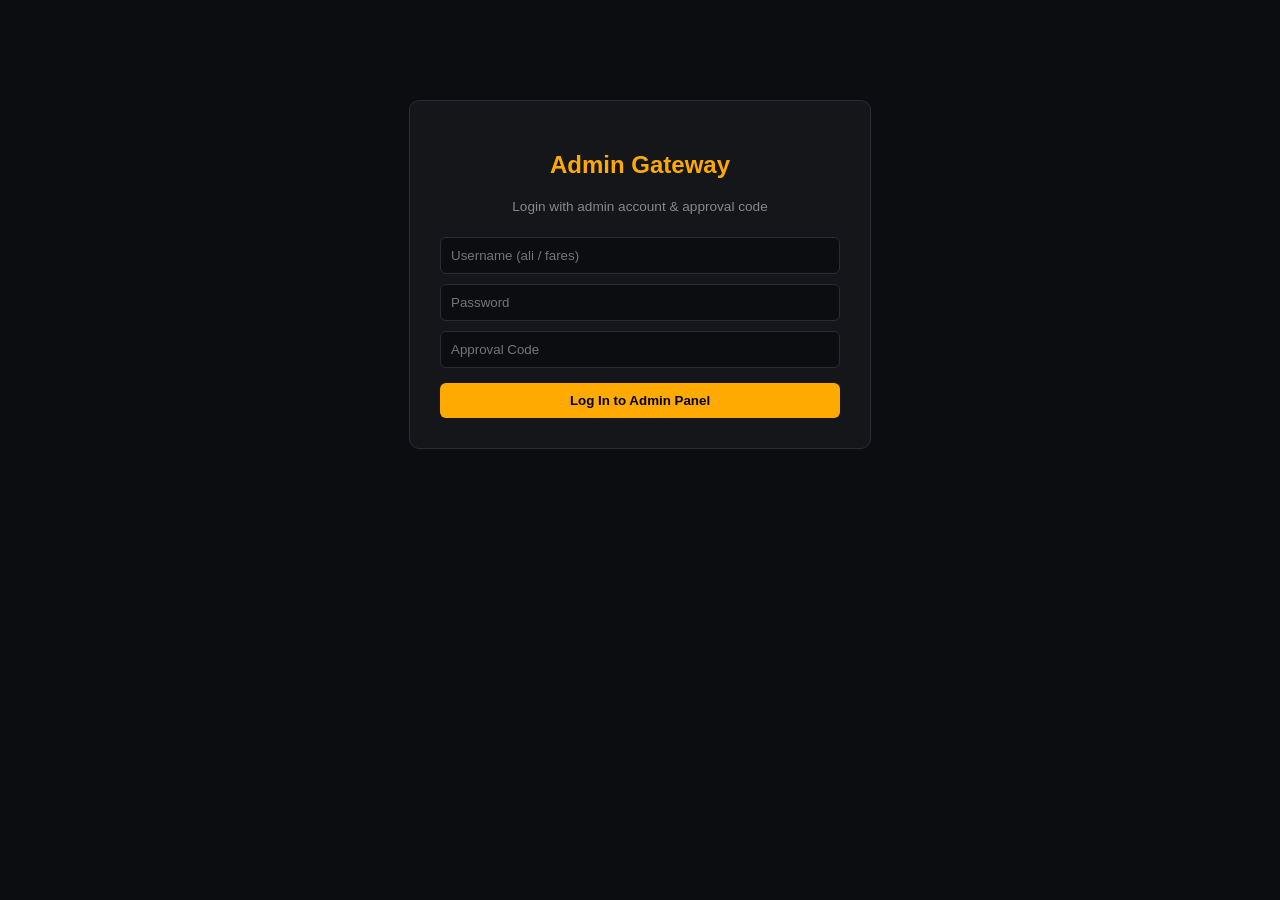
<file: admin.html>
<!DOCTYPE html>
<html lang="en">
<head>
    <meta charset="UTF-8">
    <meta name="viewport" content="width=device-width, initial-scale=1.0">
    <title>Admin Support Panel</title>
    <style>
        body { font-family: 'Segoe UI', Tahoma, Geneva, Verdana, sans-serif; background: #0c0d10; color: #e1e1e1; margin: 0; padding: 20px; }
        .hidden { display: none !important; }
        .login-box { max-width: 400px; margin: 80px auto; background: #141619; padding: 30px; border-radius: 10px; border: 1px solid #282c37; text-align: center; }
        input, select, textarea, button { width: 100%; padding: 10px; margin-top: 10px; border-radius: 6px; border: 1px solid #282c37; background: #0c0d10; color: #fff; box-sizing: border-box; }
        button { background: #ffaa00; color: #000; font-weight: bold; cursor: pointer; border: none; margin-top: 15px; }
        button:hover { background: #e09500; }
        .ticket-card { background: #141619; border: 1px solid #282c37; padding: 20px; margin-bottom: 20px; border-radius: 10px; }
        .badge { padding: 4px 10px; border-radius: 4px; font-weight: bold; font-size: 0.8rem; }
        .Pending { background: #8a6d0b; color: #fff; }
        .Accepted { background: #1e6b29; color: #fff; }
        .Denied { background: #8a1f1f; color: #fff; }
        .Resolved { background: #225c8a; color: #fff; }
        .img-preview { max-width: 100%; max-height: 250px; margin-top: 8px; border-radius: 6px; border: 1px solid #333; display: block; }
        .comments-list { background: #0c0d10; padding: 12px; border-radius: 6px; margin-top: 12px; border: 1px solid #222; }
    </style>
</head>
<body>

    <!-- SECURE ADMIN LOGIN -->
    <div id="auth-section" class="login-box">
        <h2 style="color:#ffaa00;">Admin Gateway</h2>
        <p style="font-size:0.85rem; color:#888; margin-top:5px;">Login with admin account & approval code</p>
        <form id="login-form">
            <input type="text" id="admin-user" placeholder="Username (ali / fares)" required>
            <input type="password" id="admin-pass" placeholder="Password" required>
            <input type="password" id="admin-code" placeholder="Approval Code" required>
            <button type="submit">Log In to Admin Panel</button>
        </form>
        <p id="login-err" style="color: #ff4d4d; font-size: 0.85rem; display: none; margin-top: 12px;"></p>
    </div>

    <!-- ADMIN MANAGEMENT PANEL -->
    <div id="panel-section" class="hidden">
        <div style="display: flex; justify-content: space-between; align-items: center; margin-bottom: 25px;">
            <h1>Support Management Panel</h1>
            <div>
                <span id="logged-admin-name" style="color:#ffaa00; font-weight:bold; margin-right:15px;"></span>
                <button id="logout-btn" style="width: auto; padding: 8px 16px; background: #c92a2a; color: #fff; margin:0;">Logout</button>
            </div>
        </div>

        <div id="tickets-container"></div>
    </div>

    <script>
        // ADMIN ACCOUNTS DATA
        const ADMIN_ACCOUNTS = {
            "ali": { pass: "Ali@123", name: "Ali" },
            "fares": { pass: "Fares@123", name: "Fares" }
        };
        const REQUIRED_APPROVAL_CODE = "11#asc";

        document.addEventListener("DOMContentLoaded", () => {
            const activeUser = sessionStorage.getItem("admin_authenticated_user");
            if (activeUser) {
                showPanel(activeUser);
            }

            document.getElementById("login-form").addEventListener("submit", (e) => {
                e.preventDefault();
                const user = document.getElementById("admin-user").value.trim().toLowerCase();
                const pass = document.getElementById("admin-pass").value.trim();
                const code = document.getElementById("admin-code").value.trim();
                const errBox = document.getElementById("login-err");

                if (code !== REQUIRED_APPROVAL_CODE) {
                    errBox.innerText = "Invalid Approval Code!";
                    errBox.style.display = "block";
                    return;
                }

                if (ADMIN_ACCOUNTS[user] && ADMIN_ACCOUNTS[user].pass === pass) {
                    sessionStorage.setItem("admin_authenticated_user", ADMIN_ACCOUNTS[user].name);
                    errBox.style.display = "none";
                    showPanel(ADMIN_ACCOUNTS[user].name);
                } else {
                    errBox.innerText = "Invalid Admin Username or Password!";
                    errBox.style.display = "block";
                }
            });

            document.getElementById("logout-btn").addEventListener("click", () => {
                sessionStorage.removeItem("admin_authenticated_user");
                location.reload();
            });
        });

        function showPanel(adminName) {
            document.getElementById("auth-section").classList.add("hidden");
            document.getElementById("panel-section").classList.remove("hidden");
            document.getElementById("logged-admin-name").innerText = "Admin: " + adminName;
            renderTickets();
        }

        function renderTickets() {
            const container = document.getElementById("tickets-container");
            const tickets = JSON.parse(localStorage.getItem("support_tickets")) || [];

            if (tickets.length === 0) {
                container.innerHTML = "<p style='color:#777;'>No submitted tickets found.</p>";
                return;
            }

            container.innerHTML = tickets.map((t, idx) => `
                <div class="ticket-card">
                    <div style="display:flex; justify-content:space-between; align-items:center;">
                        <h3>[${t.type}] #${t.id} - ${escapeHtml(t.ign || t.reporterIgn)}</h3>
                        <span class="badge ${t.status}">${t.status}</span>
                    </div>
                    <p style="color:#888; font-size:0.85rem; margin-top:4px;">Submitted: ${t.date}</p>
                    <br>

                    ${t.type === 'Ban Appeal' ? `
                        <p><strong>Discord Username:</strong> ${escapeHtml(t.discord)}</p>
                        <p><strong>Ban Reason:</strong> ${escapeHtml(t.reason)}</p>
                        <p><strong>Explanation:</strong> ${escapeHtml(t.explanation)}</p>
                        <div style="margin-top:10px;">
                            <p><strong>Mods Screenshot:</strong></p>
                            <a href="${t.modsImg}" target="_blank"><img src="${t.modsImg}" class="img-preview"/></a>
                            <p style="margin-top:10px;"><strong>Game Files Screenshot:</strong></p>
                            <a href="${t.filesImg}" target="_blank"><img src="${t.filesImg}" class="img-preview"/></a>
                        </div>
                    ` : `
                        <p><strong>Reported Player IGN:</strong> ${escapeHtml(t.targetIgn)}</p>
                        <p><strong>Video Evidence:</strong> <a href="${escapeHtml(t.videoUrl)}" target="_blank" style="color:#ffaa00;">Watch Video</a></p>
                        <p><strong>Details:</strong> ${escapeHtml(t.details)}</p>
                    `}

                    <hr style="border-color:#282c37; margin:15px 0;">

                    <div>
                        <label><strong>Change Status:</strong></label>
                        <select onchange="updateStatus(${idx}, this.value)" style="margin-bottom:10px;">
                            <option value="Pending" ${t.status === 'Pending' ? 'selected' : ''}>Pending (Waiting for Respond)</option>
                            <option value="Accepted" ${t.status === 'Accepted' ? 'selected' : ''}>Accepted</option>
                            <option value="Denied" ${t.status === 'Denied' ? 'selected' : ''}>Denied</option>
                            <option value="Resolved" ${t.status === 'Resolved' ? 'selected' : ''}>Resolved</option>
                        </select>

                        <div class="comments-list">
                            <strong>Admin Comments & Responses:</strong>
                            ${(t.comments || []).map(c => `<p style="margin:5px 0; color:#4dabf7;">• <strong>${escapeHtml(c.author)}:</strong> ${escapeHtml(c.text)}</p>`).join('') || '<p style="margin:5px 0; color:#666;">No comments added yet.</p>'}
                        </div>

                        <div style="display:flex; gap:10px; margin-top:10px;">
                            <input type="text" id="comment-input-${idx}" placeholder="Type admin comment...">
                            <button onclick="addComment(${idx})" style="width:140px; margin-top:10px;">Add Comment</button>
                        </div>
                    </div>
                </div>
            `).join('');
        }

        function updateStatus(index, newStatus) {
            const tickets = JSON.parse(localStorage.getItem("support_tickets")) || [];
            tickets[index].status = newStatus;
            localStorage.setItem("support_tickets", JSON.stringify(tickets));
            renderTickets();
        }

        function addComment(index) {
            const input = document.getElementById(`comment-input-${index}`);
            if (!input.value.trim()) return;

            const currentAdmin = sessionStorage.getItem("admin_authenticated_user") || "Admin";
            const tickets = JSON.parse(localStorage.getItem("support_tickets")) || [];
            if (!tickets[index].comments) tickets[index].comments = [];
            
            tickets[index].comments.push({
                author: currentAdmin,
                text: input.value.trim()
            });

            localStorage.setItem("support_tickets", JSON.stringify(tickets));
            renderTickets();
        }

        function escapeHtml(str) {
            return (str || '').replace(/[&<>"']/g, m => ({ '&': '&amp;', '<': '&lt;', '>': '&gt;', '"': '&quot;', "'": '&#039;' }[m]));
        }
    </script>
</body>
</html>
</file>
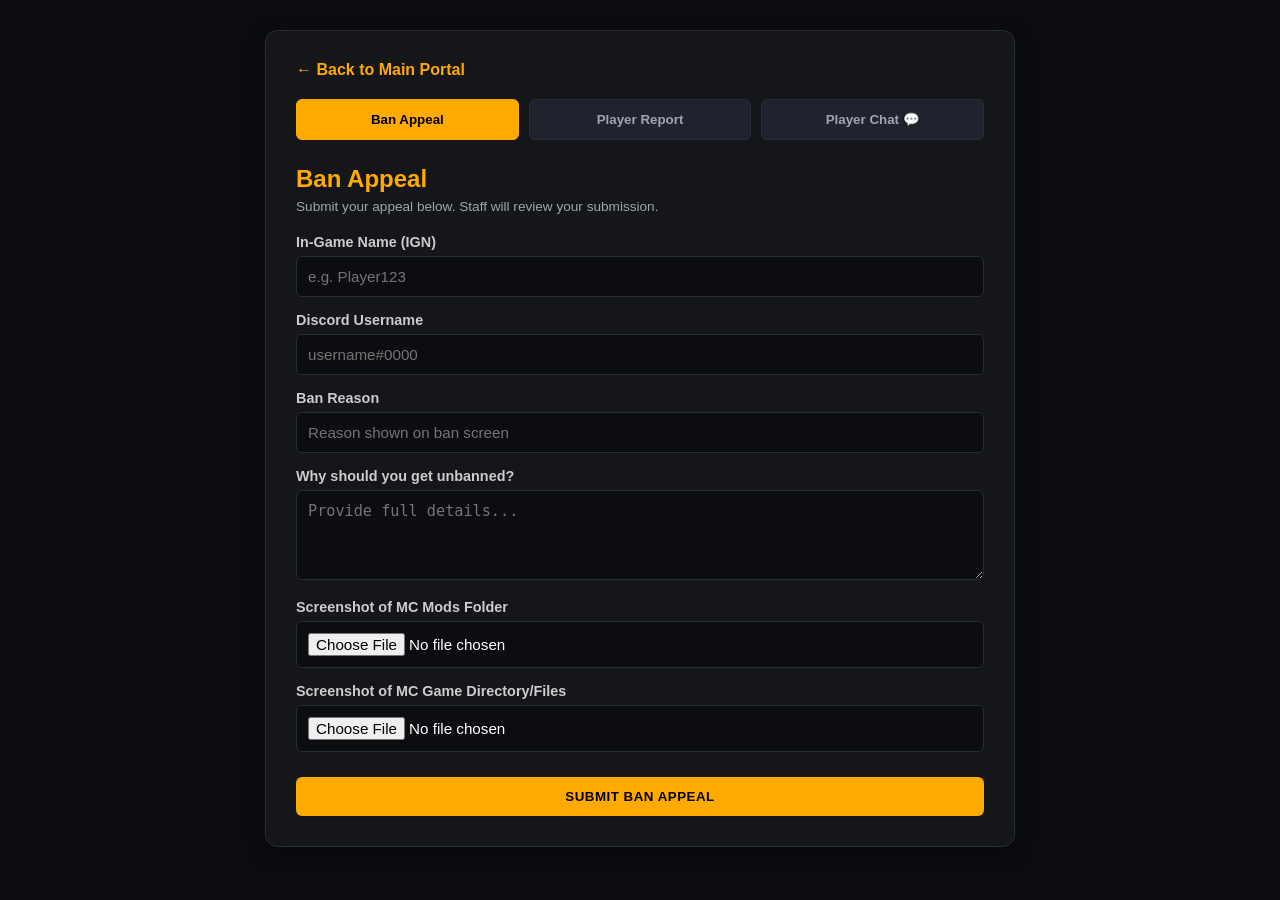
<file: support.html>
<!DOCTYPE html>
<html lang="en">
<head>
    <meta charset="UTF-8">
    <meta name="viewport" content="width=device-width, initial-scale=1.0">
    <title>Support & Community - Ascendant SMP</title>
    <style>
        * { box-sizing: border-box; margin: 0; padding: 0; }
        body { 
            font-family: 'Segoe UI', Tahoma, Geneva, Verdana, sans-serif; 
            background: #0c0d10; 
            color: #fff; 
            padding: 30px 15px;
            min-height: 100vh;
            display: flex;
            flex-direction: column;
            align-items: center;
        }

        .container { 
            width: 100%;
            max-width: 750px; 
            background: #141619; 
            padding: 30px; 
            border-radius: 12px; 
            border: 1px solid #282c37; 
            box-shadow: 0 4px 20px rgba(0,0,0,0.5);
        }

        .nav-back { 
            display: inline-block; 
            margin-bottom: 20px; 
            color: #ffaa00; 
            text-decoration: none; 
            font-weight: bold; 
            transition: color 0.2s;
        }

        .nav-back:hover { color: #e09500; }

        .tab-buttons { 
            display: flex; 
            gap: 10px; 
            margin-bottom: 25px; 
            flex-wrap: wrap; 
        }

        .tab-btn { 
            flex: 1; 
            padding: 12px; 
            background: #1f232d; 
            border: 1px solid #282c37; 
            color: #a0a5b1; 
            border-radius: 6px; 
            cursor: pointer; 
            font-weight: bold; 
            min-width: 120px; 
            transition: all 0.2s;
        }

        .tab-btn.active, .tab-btn:hover { 
            background: #ffaa00; 
            color: #000; 
            border-color: #ffaa00;
        }

        .form-section { display: none; }
        .form-section.active { display: block; }

        .form-group { margin-bottom: 15px; }
        label { display: block; margin-bottom: 6px; color: #ccc; font-size: 0.9rem; font-weight: 600; }
        input, textarea { 
            width: 100%; 
            padding: 11px; 
            border-radius: 6px; 
            border: 1px solid #282c37; 
            background: #0c0d10; 
            color: #fff; 
            font-size: 0.95rem;
        }
        input:focus, textarea:focus { border-color: #ffaa00; outline: none; }
        textarea { height: 90px; resize: vertical; }

        button[type="submit"] { 
            width: 100%; 
            padding: 12px; 
            background: #ffaa00; 
            border: none; 
            border-radius: 6px; 
            color: #000; 
            font-weight: 800; 
            cursor: pointer; 
            margin-top: 10px; 
            text-transform: uppercase;
            letter-spacing: 0.5px;
        }
        button[type="submit"]:hover { background: #e09500; }

        .status-msg { 
            margin-top: 20px; 
            padding: 14px; 
            border-radius: 6px; 
            display: none; 
            text-align: center; 
            font-size: 0.95rem;
            line-height: 1.4;
        }

        /* LIVE CHAT SECTION */
        .chat-box { 
            height: 320px; 
            background: #0c0d10; 
            border: 1px solid #282c37; 
            border-radius: 6px; 
            padding: 15px; 
            overflow-y: auto; 
            margin-bottom: 15px; 
            display: flex;
            flex-direction: column;
            gap: 10px;
        }

        .chat-msg { 
            background: #141619;
            padding: 8px 12px;
            border-radius: 6px;
            border: 1px solid #1f232d;
            font-size: 0.95rem; 
        }
        .chat-msg .author { color: #ffaa00; font-weight: bold; }
        .chat-msg .time { color: #6c727f; font-size: 0.75rem; margin-left: 8px; }

        .chat-input-group { display: flex; gap: 10px; flex-wrap: wrap; }
        .chat-input-group input[type="text"] { font-size: 0.9rem; }
        .chat-input-group button { 
            width: 100px; 
            background: #ffaa00; 
            border: none; 
            font-weight: bold; 
            cursor: pointer; 
            border-radius: 6px; 
            color: #000;
        }
        .chat-input-group button:hover { background: #e09500; }
    </style>
</head>
<body>

    <div class="container">
        <a href="index.html" class="nav-back">← Back to Main Portal</a>
        
        <div class="tab-buttons">
            <button class="tab-btn active" id="btn-appeal" onclick="switchTab('appeal')">Ban Appeal</button>
            <button class="tab-btn" id="btn-report" onclick="switchTab('report')">Player Report</button>
            <button class="tab-btn" id="btn-chat" onclick="switchTab('chat')">Player Chat 💬</button>
        </div>

        <!-- BAN APPEAL FORM -->
        <form id="appeal-form" class="form-section active">
            <h2 style="color:#ffaa00; margin-bottom: 6px;">Ban Appeal</h2>
            <p style="color:#a0a5b1; font-size:0.85rem; margin-bottom:20px;">Submit your appeal below. Staff will review your submission.</p>
            
            <div class="form-group">
                <label>In-Game Name (IGN)</label>
                <input type="text" id="appeal-ign" required placeholder="e.g. Player123">
            </div>
            <div class="form-group">
                <label>Discord Username</label>
                <input type="text" id="appeal-discord" required placeholder="username#0000">
            </div>
            <div class="form-group">
                <label>Ban Reason</label>
                <input type="text" id="appeal-reason" required placeholder="Reason shown on ban screen">
            </div>
            <div class="form-group">
                <label>Why should you get unbanned?</label>
                <textarea id="appeal-explanation" required placeholder="Provide full details..."></textarea>
            </div>
            <div class="form-group">
                <label>Screenshot of MC Mods Folder</label>
                <input type="file" id="appeal-mods-img" accept="image/*" required>
            </div>
            <div class="form-group">
                <label>Screenshot of MC Game Directory/Files</label>
                <input type="file" id="appeal-files-img" accept="image/*" required>
            </div>
            <button type="submit">Submit Ban Appeal</button>
        </form>

        <!-- PLAYER REPORT FORM -->
        <form id="report-form" class="form-section">
            <h2 style="color:#ffaa00; margin-bottom: 6px;">Player Report</h2>
            <p style="color:#a0a5b1; font-size:0.85rem; margin-bottom:20px;">Report cheaters or rulebreakers directly to staff.</p>
            
            <div class="form-group">
                <label>Your IGN</label>
                <input type="text" id="report-your-ign" required placeholder="Your Minecraft username">
            </div>
            <div class="form-group">
                <label>Reported Player IGN</label>
                <input type="text" id="report-target-ign" required placeholder="Cheater's username">
            </div>
            <div class="form-group">
                <label>Video Evidence (URL)</label>
                <input type="url" id="report-video-url" placeholder="https://youtube.com/watch?v=..." required>
            </div>
            <div class="form-group">
                <label>Additional Details</label>
                <textarea id="report-details" required placeholder="Explain what happened..."></textarea>
            </div>
            <button type="submit">Submit Player Report</button>
        </form>

        <!-- LIVE PLAYER CHAT -->
        <div id="chat-section" class="form-section">
            <h2 style="color:#ffaa00; margin-bottom: 6px;">Community Chat 💬</h2>
            <p style="color:#a0a5b1; font-size:0.85rem; margin-bottom:15px;">Chat and hang out with other online players!</p>
            
            <div class="chat-box" id="chat-messages"></div>

            <div class="chat-input-group">
                <input type="text" id="chat-username" placeholder="Your IGN" style="flex: 1; min-width: 120px;" required>
                <input type="text" id="chat-msg-input" placeholder="Type a message..." style="flex: 2; min-width: 180px;" required>
                <button onclick="sendChatMessage()">Send</button>
            </div>
        </div>

        <div id="status-box" class="status-msg"></div>
    </div>

    <script>
        function switchTab(type) {
            document.querySelectorAll('.form-section').forEach(el => el.classList.remove('active'));
            document.querySelectorAll('.tab-btn').forEach(el => el.classList.remove('active'));

            if (type === 'appeal') {
                document.getElementById('appeal-form').classList.add('active');
                document.getElementById('btn-appeal').classList.add('active');
            } else if (type === 'report') {
                document.getElementById('report-form').classList.add('active');
                document.getElementById('btn-report').classList.add('active');
            } else if (type === 'chat') {
                document.getElementById('chat-section').classList.add('active');
                document.getElementById('btn-chat').classList.add('active');
                loadChatMessages();
            }
        }

        function fileToBase64(file) {
            return new Promise((resolve, reject) => {
                const reader = new FileReader();
                reader.readAsDataURL(file);
                reader.onload = () => resolve(reader.result);
                reader.onerror = error => reject(error);
            });
        }

        document.getElementById('appeal-form').addEventListener('submit', async (e) => {
            e.preventDefault();
            try {
                const modsFile = document.getElementById('appeal-mods-img').files[0];
                const filesFile = document.getElementById('appeal-files-img').files[0];

                const ticket = {
                    id: 'APP-' + Math.floor(1000 + Math.random() * 9000),
                    type: 'Ban Appeal',
                    ign: document.getElementById('appeal-ign').value,
                    discord: document.getElementById('appeal-discord').value,
                    reason: document.getElementById('appeal-reason').value,
                    explanation: document.getElementById('appeal-explanation').value,
                    modsImg: await fileToBase64(modsFile),
                    filesImg: await fileToBase64(filesFile),
                    status: 'Pending',
                    comments: [],
                    date: new Date().toLocaleDateString()
                };

                saveTicket(ticket);
                e.target.reset();
            } catch (err) {
                alert("Image size is too large! Please choose a smaller image.");
            }
        });

        document.getElementById('report-form').addEventListener('submit', (e) => {
            e.preventDefault();
            const ticket = {
                id: 'REP-' + Math.floor(1000 + Math.random() * 9000),
                type: 'Player Report',
                reporterIgn: document.getElementById('report-your-ign').value,
                targetIgn: document.getElementById('report-target-ign').value,
                videoUrl: document.getElementById('report-video-url').value,
                details: document.getElementById('report-details').value,
                status: 'Pending',
                comments: [],
                date: new Date().toLocaleDateString()
            };

            saveTicket(ticket);
            e.target.reset();
        });

        function saveTicket(ticket) {
            const tickets = JSON.parse(localStorage.getItem('support_tickets')) || [];
            tickets.unshift(ticket);
            localStorage.setItem('support_tickets', JSON.stringify(tickets));

            const statusBox = document.getElementById('status-box');
            statusBox.style.display = 'block';
            statusBox.style.background = '#1b3e20';
            statusBox.style.color = '#5cdb6d';
            statusBox.style.border = '1px solid #28542c';
            statusBox.innerHTML = `Ticket Submitted Successfully!<br>Ticket ID: <strong>#${ticket.id}</strong>.<br>Please wait for an admin response.`;
        }

        /* CHAT FUNCTIONALITY */
        function loadChatMessages() {
            const chatBox = document.getElementById('chat-messages');
            const messages = JSON.parse(localStorage.getItem('player_chat')) || [];
            
            if (messages.length === 0) {
                chatBox.innerHTML = '<p style="color:#666; text-align:center; margin-top:20px;">No messages yet. Say hello!</p>';
                return;
            }

            chatBox.innerHTML = messages.map(m => `
                <div class="chat-msg">
                    <span class="author">${escapeHtml(m.user)}:</span> 
                    <span>${escapeHtml(m.msg)}</span>
                    <span class="time">${m.time}</span>
                </div>
            `).join('');
            chatBox.scrollTop = chatBox.scrollHeight;
        }

        function sendChatMessage() {
            const user = document.getElementById('chat-username').value.trim();
            const msg = document.getElementById('chat-msg-input').value.trim();

            if (!user || !msg) {
                alert("Please enter your name and a message.");
                return;
            }

            const messages = JSON.parse(localStorage.getItem('player_chat')) || [];
            messages.push({
                user: user,
                msg: msg,
                time: new Date().toLocaleTimeString([], { hour: '2-digit', minute: '2-digit' })
            });

            localStorage.setItem('player_chat', JSON.stringify(messages));
            document.getElementById('chat-msg-input').value = '';
            loadChatMessages();
        }

        function escapeHtml(str) {
            return (str || '').replace(/[&<>"']/g, m => ({ '&': '&amp;', '<': '&lt;', '>': '&gt;', '"': '&quot;', "'": '&#039;' }[m]));
        }
    </script>
</body>
</html>
</file>
